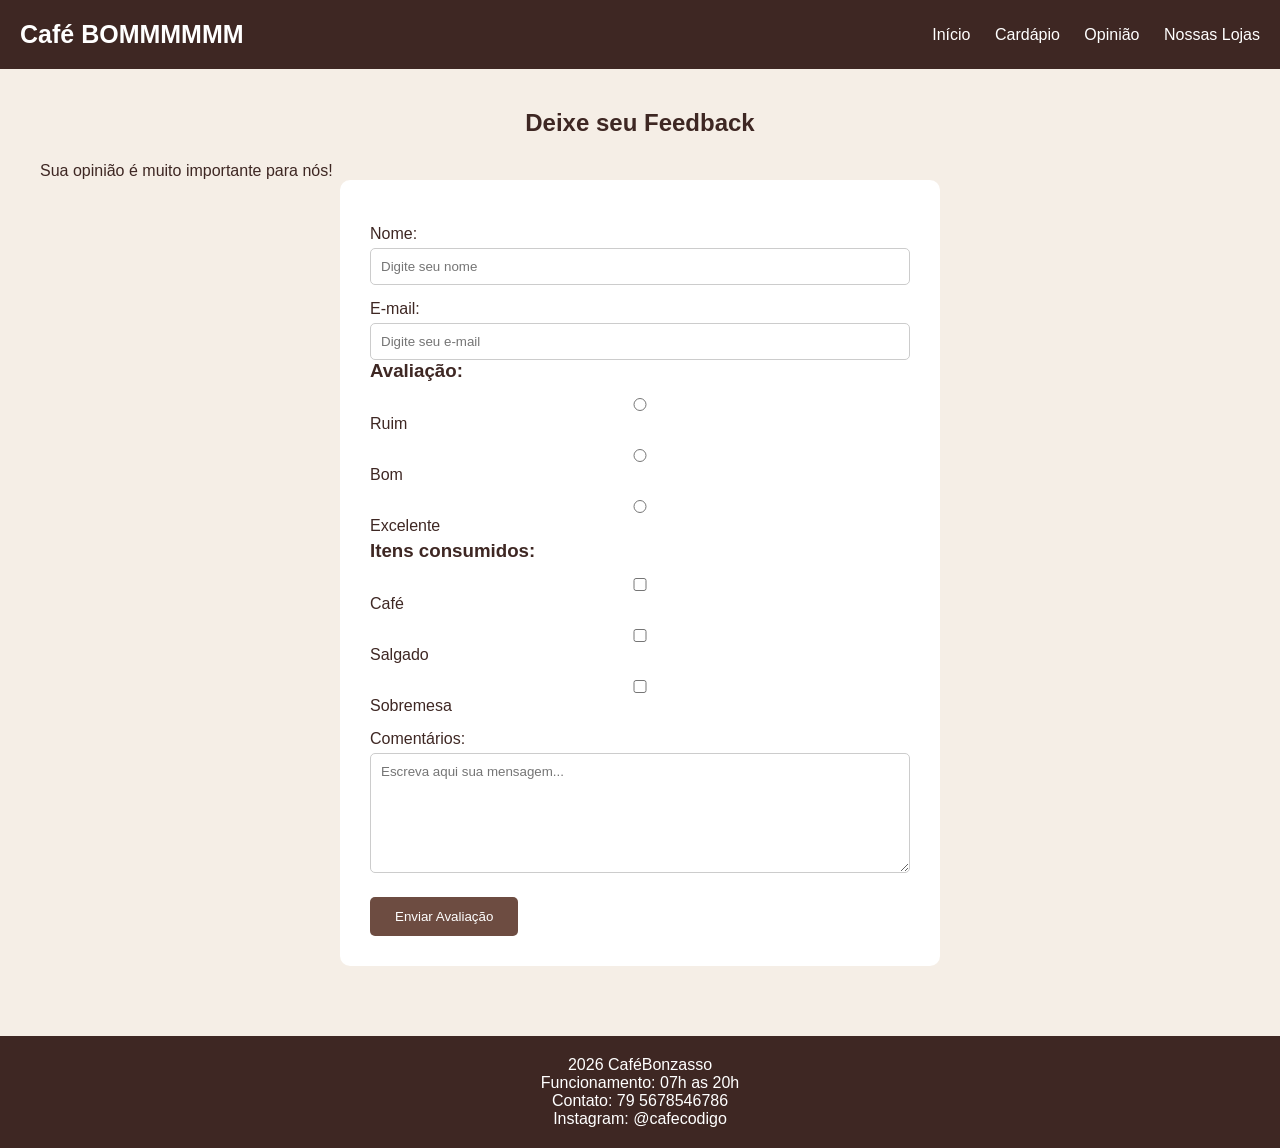
<file: opiniao.html>
<!DOCTYPE html>
<html lang="pt-br">
<head>
<meta charset="UTF-8">
<meta name="viewport" content="width=device-width, initial-scale=1.0">
<title>cafeeeeeeeeeeeeeeeeeeeeeeeeeeee</title>
</head>
<link rel="stylesheet" href="CSS/style.CSS">
<body>
<header>
<h1>Café BOMMMMMM</h1>
<nav>
    <a href="index.html">Início</a> 
                 <a href="cardapio.html">Cardápio</a>
    <a href="opiniao.html">Opinião</a>
        
<a href="lojas.html">Nossas Lojas</a>
    </nav>
    </header>
    <main>
        <section class="formulario">
            <h2>Deixe seu Feedback</h2>
            <p>Sua opinião é muito importante para nós!</p>
            <form>
 <label for="nome">Nome:</label>
        <input type="text"id="nome"name="nome"placeholder="Digite seu nome">
              <label for="email">E-mail:</label>
        <input type="email"id="email"name="email"placeholder="Digite seu e-mail">
                <h3>Avaliação:</h3>
               <label>
                    <input type="radio"name="avaliacao"value="ruim">Ruim</label>
             <label>
                    <input type="radio"name="avaliacao"value="bom">Bom</label>
                <label>
                    <input
                        type="radio"name="avaliacao"value="excelente">Excelente</label>
                <h3>Itens consumidos:</h3>
               <label>
            <input type="checkbox"name="item"value="cafe">Café</label>
                <label>
                    <input type="checkbox"name="item"value="salgado">Salgado</label>
           <label>
                    <input type="checkbox"name="item"value="sobremesa">Sobremesa</label>
                <label for="comentario">
                    Comentários:
                </label>
                <textarea id="comentario"name="comentario"placeholder="Escreva aqui sua mensagem..."></textarea>
                <button type="submit">
                    Enviar Avaliação
                </button>
            </form>
        </section>
    </main>
    <footer>
<p>2026 CaféBonzasso</p>
    <p>Funcionamento: 07h as 20h</p>
              <p>Contato: 79 5678546786</p>
        <p>Instagram: @cafecodigo</p>

</footer>
</body>
</html>
</file>
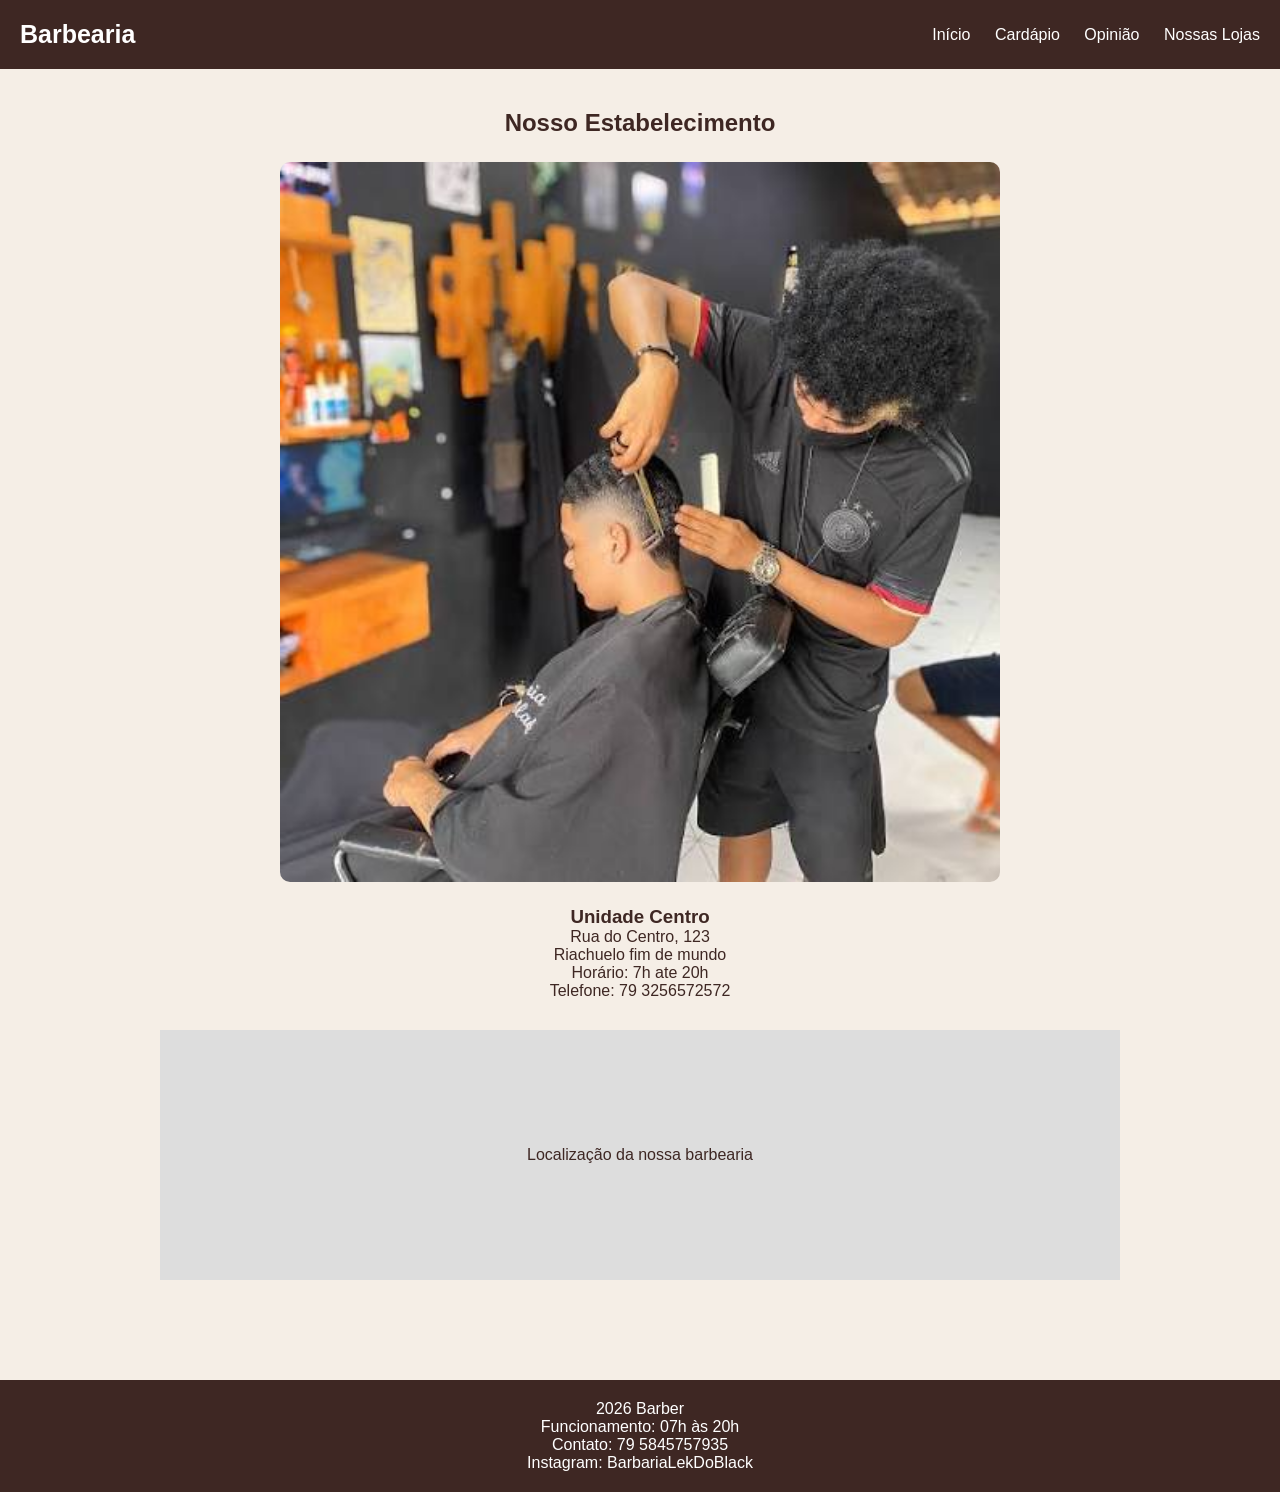
<file: HTML/lojas.html>
<!DOCTYPE html>
<html lang="pt-br">
<head>
<meta charset="UTF-8">
<meta name="viewport" content="width=device-width, initial-scale=1.0">
<title>The barber brabo</title>
</head>
<link rel="stylesheet" href="../CSS/style.CSS">
<body>
<header>
<h1>Barbearia </h1>
<nav>
               <a href="../HTML/index.html">Início</a>
        <a href="../HTML/cardapio.html">Cardápio</a>
<a href="../HTML/opiniao.html">Opinião</a>
    <a href="../HTML/lojas.html">Nossas Lojas</a>
        </nav>
    </header>
<main>
    <section class="lojas">
     <h2>Nosso Estabelecimento</h2>
 <div class="loja">
    <img src="../IMG/Barbearia.jpg"alt="Barbearia">
        <div>
    <h3>Unidade Centro</h3>
                 <p>Rua do Centro, 123</p>
<p>Riachuelo fim de mundo</p>
                <p>Horário: 7h ate 20h</p>
        <p>Telefone: 79 3256572572</p>
                </div>
            </div>
            <div class="mapa">
                    <p>Localização da nossa barbearia</p>
</div>
</section>
     </main>
<footer>
 <p>2026 Barber</p>
<p>Funcionamento: 07h às 20h</p>
    <p>Contato: 79 5845757935</p>
            <p>Instagram: BarbariaLekDoBlack</p>
</footer>
</body>
</html>
</file>
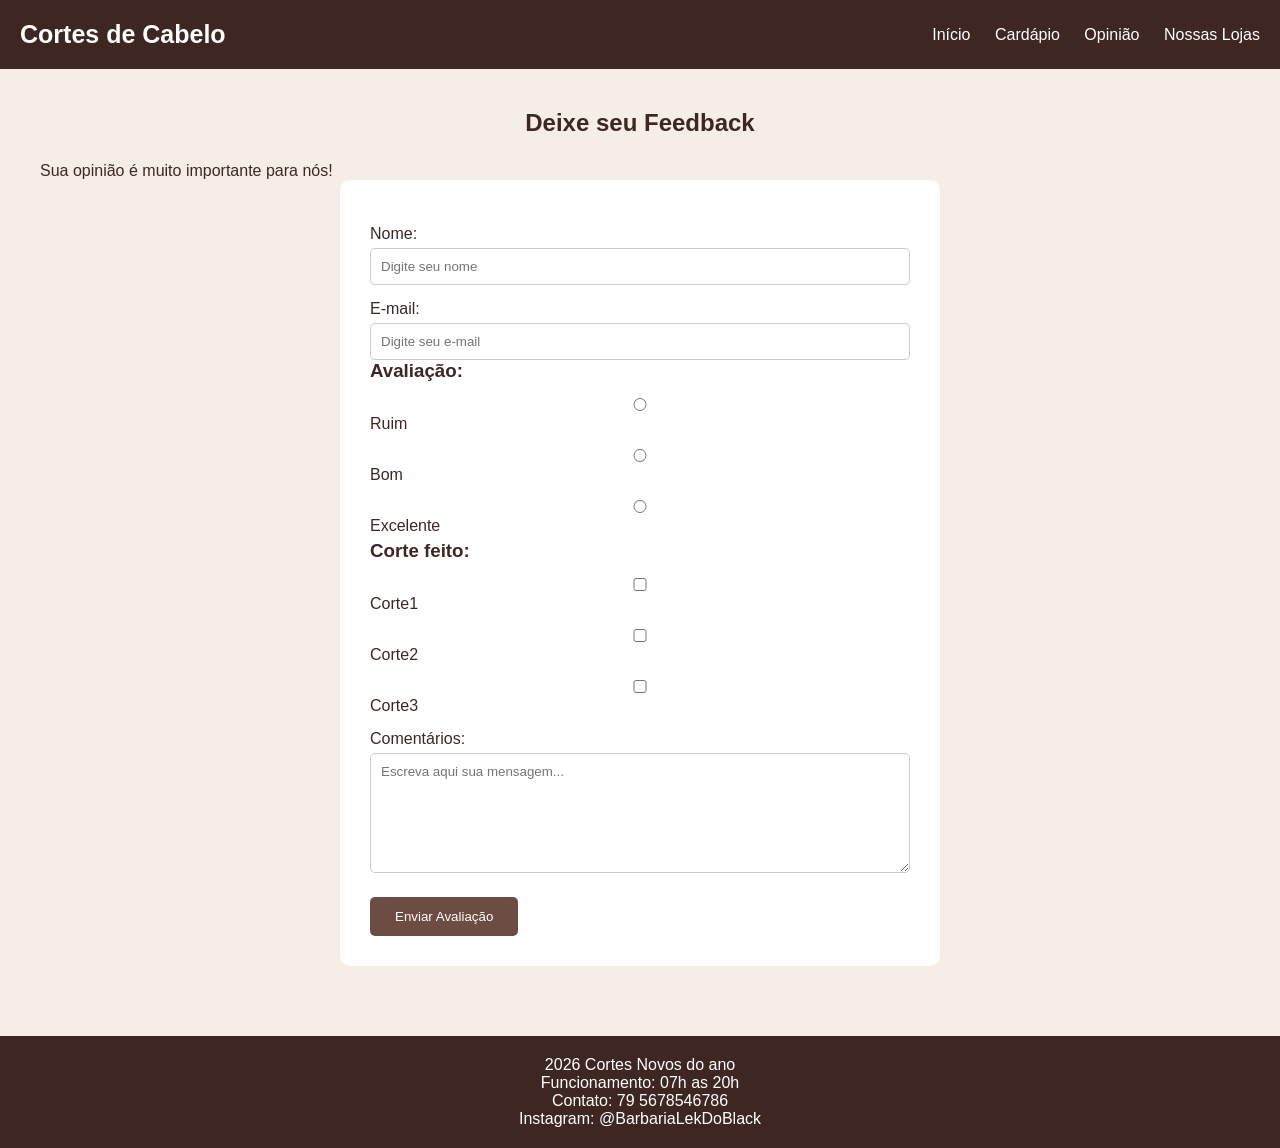
<file: HTML/opiniao.html>
<!DOCTYPE html>
<html lang="pt-br">
<head>
<meta charset="UTF-8">
<meta name="viewport" content="width=device-width, initial-scale=1.0">
<title>cafeeeeeeeeeeeeeeeeeeeeeeeeeeee</title>
</head>
<link rel="stylesheet" href="../CSS/style.CSS">
<body>
<header>
<h1>Cortes de Cabelo</h1>
<nav>
    <a href="../HTML/index.html">Início</a> 
                 <a href="../HTML/cardapio.html">Cardápio</a>
    <a href="../HTML/opiniao.html">Opinião</a>
        
<a href="../HTML/lojas.html">Nossas Lojas</a>
    </nav>
    </header>
    <main>
        <section class="formulario">
            <h2>Deixe seu Feedback</h2>
            <p>Sua opinião é muito importante para nós!</p>
            <form>
 <label for="nome">Nome:</label>
        <input type="text"id="nome"name="nome"placeholder="Digite seu nome">
              <label for="email">E-mail:</label>
        <input type="email"id="email"name="email"placeholder="Digite seu e-mail">
                <h3>Avaliação:</h3>
               <label>
                    <input type="radio"name="avaliacao"value="ruim">Ruim</label>
             <label>
                    <input type="radio"name="avaliacao"value="bom">Bom</label>
                <label>
                    <input
                        type="radio"name="avaliacao"value="excelente">Excelente</label>
                <h3>Corte feito:</h3>
               <label>
            <input type="checkbox"name="item"value="cafe">Corte1</label>
                <label>
                    <input type="checkbox"name="item"value="salgado">Corte2</label>
           <label>
                    <input type="checkbox"name="item"value="sobremesa">Corte3</label>
                <label for="comentario">
                    Comentários:
                </label>
                <textarea id="comentario"name="comentario"placeholder="Escreva aqui sua mensagem..."></textarea>
                <button type="submit">
                    Enviar Avaliação
                </button>
            </form>
        </section>
    </main>
    <footer>
<p>2026 Cortes Novos do ano</p>
    <p>Funcionamento: 07h as 20h</p>
              <p>Contato: 79 5678546786</p>
        <p>Instagram: @BarbariaLekDoBlack</p>

</footer>
</body>
</html>
</file>
<file: CSS/style.CSS>
* {
    margin: 0;
    padding: 0;
    box-sizing: border-box;
    font-family: Arial, sans-serif;
}

body {
    background-color: #f5eee6;
    color: #3e2723;
}

header {
    background-color: #3e2723;
    color: white;
    padding: 20px;
    display: flex;
    justify-content: space-between;
    align-items: center;
}

header h1 {
    font-size: 25px;
}

nav a {
    color: white;
    text-decoration: none;
    margin-left: 20px;
}

.banner {
    height: 450px;
    background-image: linear-gradient(rgba(0, 0, 0, 0.45), rgba(0, 0, 0, 0.45)), url("../IMG/loja.jpg");
    background-size: cover;
    background-position: center;
    display: flex;
    justify-content: center;
    align-items: center;
    text-align: center;
    color: white;
}

.banner h2 {
    font-size: 45px;
    margin-bottom: 10px;
}

.banner p {
    font-size: 20px;
}

section {
    padding: 40px;
}

section h2 {
    text-align: center;
    margin-bottom: 25px;
}

.sobre {
    display: flex;
    gap: 30px;
    align-items: center;
}

.sobre img {
    width: 45%;
    border-radius: 10px;
}

.destaques {
    display: flex;
    gap: 25px;
    justify-content: center;
}

.card {
    background-color: white;
    width: 30%;
    padding: 15px;
    border-radius: 10px;
    text-align: center;
}

.card img {
    width: 100%;
    height: 160px;
    object-fit: cover;
    border-radius: 8px;
}

.card h3 {
    margin: 10px 0;
}

.preco {
    font-weight: bold;
    margin-top: 10px;
}

.produtos {
    display: flex;
    flex-wrap: wrap;
    gap: 25px;
    justify-content: center;
}

.produtos .card {
    width: 22%;
}

form {
    background-color: white;
    max-width: 600px;
    margin: auto;
    padding: 30px;
    border-radius: 10px;
}

form label {
    display: block;
    margin-top: 15px;
    margin-bottom: 5px;
}

input,
textarea {
    width: 100%;
    padding: 10px;
    border: 1px solid #ccc;
    border-radius: 5px;
}

textarea {
    height: 120px;
}

button {
    margin-top: 20px;
    padding: 12px 25px;
    background-color: #6d4c41;
    color: white;
    border: none;
    border-radius: 5px;
}

.loja {
    text-align: center;
}

.loja img {
    width: 60%;
    border-radius: 10px;
    margin-bottom: 20px;
}

.mapa {
    margin: 30px auto;
    width: 80%;
    height: 250px;
    background-color: #ddd;
    display: flex;
    justify-content: center;
    align-items: center;
}

footer {
    background-color: #3e2723;
    color: white;
    text-align: center;
    padding: 20px;
    margin-top: 30px;
}
</file>
